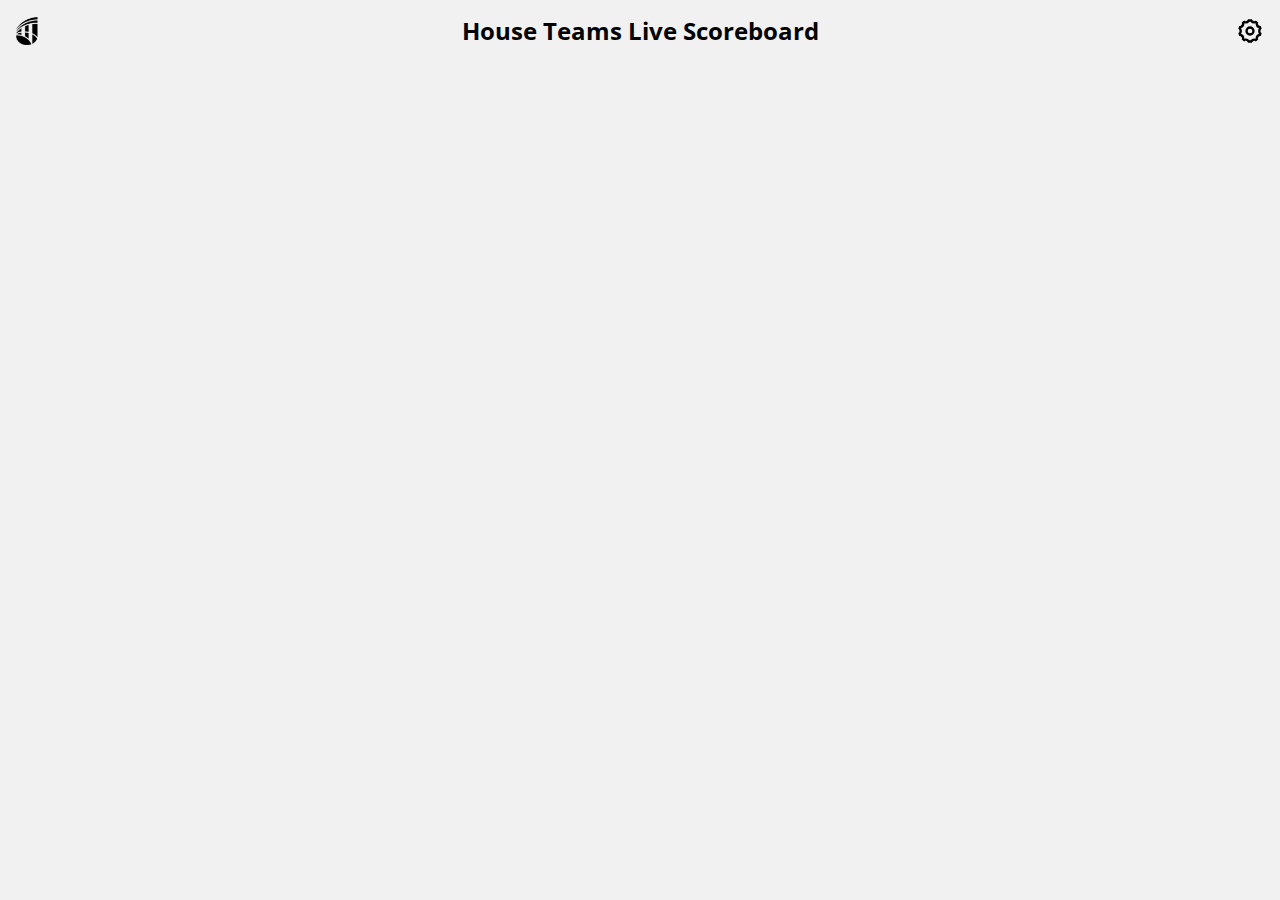
<file: index.html>
<!DOCTYPE html>
<html lang="en">
<head>
    <meta charset="UTF-8">
    <meta name="viewport" content="width=device-width, initial-scale=1.0">
    <title>House Scoreboard</title>
    <meta name="description" content="Live scoreboard for the Heathfield High School house teams. See overall scores for teams and standings for sports day, swimming carnival, and more.">
    <link rel="stylesheet" href="./common.css">
    <link rel="stylesheet" href="./toast.css">
    <link rel="stylesheet" href="./style2.css">
    <link rel="preload" href="./assets/cog-f.svg" as="image">
    <link rel="preload" href="./assets/logo-small-no-overlay.png" as="image">
</head>
<body>
    <header>
        <img class="headerLogo" id="Slogo" src="./assets/logo-small-black-overlay.png" draggable="false" onclick="window.location.href = 'https://hhs.sa.edu.au'"></img>
        <h3>House Teams Live Scoreboard</h3>
        <img class="headerLogo" id="Cog" src="./assets/cog.svg" draggable="false" onclick="showPopup()"></img>
    </header>

    <main>
		<div class="houseCard" id="greenCard">
            <div>
                <h1 class="position" id="greenPosition">1<sup>st</sup></h1>
            </div>
            <div>
                <h2 class="teamName" id="greenName">Onka</h2>
            </div>
            <div class="scoresContainer" id="greenScore">
                <h2 class="scores" id="greenPoints">3&nbspPoints</h2>
            </div>
        </div>

        <div class="houseCard" id="yellowCard">
            <div>
                <h1 class="position" id="yellowPosition">2<sup>nd</sup></h1>
            </div>
            <div>
                <h2 class="teamName" id="yellowName">Scott</h2>
            </div>
            <div class="scoresContainer" id="yellowScore">
                <h2 class="scores" id="yellowPoints">2&nbspPoints</h2>
            </div>
        </div>

        <div class="houseCard" id="redCard">
            <div>
                <h1 class="position" id="redPosition">3<sup>rd</sup></h1>
            </div>
            <div>
                <h2 class="teamName" id="redName">Cox</h2>
            </div>
            <div class="scoresContainer" id="redScore">
                <h2 class="scores" id="redPoints">1&nbspPoints</h2>
            </div>
        </div>

        <div class="houseCard" id="blueCard">
            <div>
                <h1 class="position" id="bluePosition">4<sup>th</sup></h1>
            </div>
            <div>
                <h2 class="teamName" id="blueName">Sturt</h2>
            </div>
            <div class="scoresContainer" id="blueScore">
                <h2 class="scores" id="bluePoints">0&nbspPoints</h2>
            </div>
        </div>

    </main>

    <div class="popup" id="popup">
        <div class="popup-header">
          <span class="popup-label">Options</span>
          <span class="close-btn" onclick="hidePopup()">𐌗</span>
        </div>
        <div class="popup-content">
          <button class="setting-btn" id="refreshButton" onclick="fetchScores('true')">Refresh Scores</button>
          <button class="setting-btn" id="contrastBtn">High Contrast</button>
          <button class="setting-btn" onclick="alert('Please email Josh.Newman429@schools.sa.edu.au for help with this website')">Help</button>
          <button class="setting-btn" id="manageBtn">Manage</button>
          <button class="setting-btn" id="licenseBtn">Legal</button>
        </div>
      </div>      

    <div id="custom-toast" class="toast">
        <span id="toast">Error getting scores. Are you connected to the internet?</span>
        <button id="dismiss-toast" onclick="dismissToast()">Dismiss</button>
        <button id="email-toast">Get Help</button>
    </div>

    <script src="./common.js"></script>
    <script src="./script.js"></script>
    <script src="./board.js"></script>
</body>
</html>
</file>
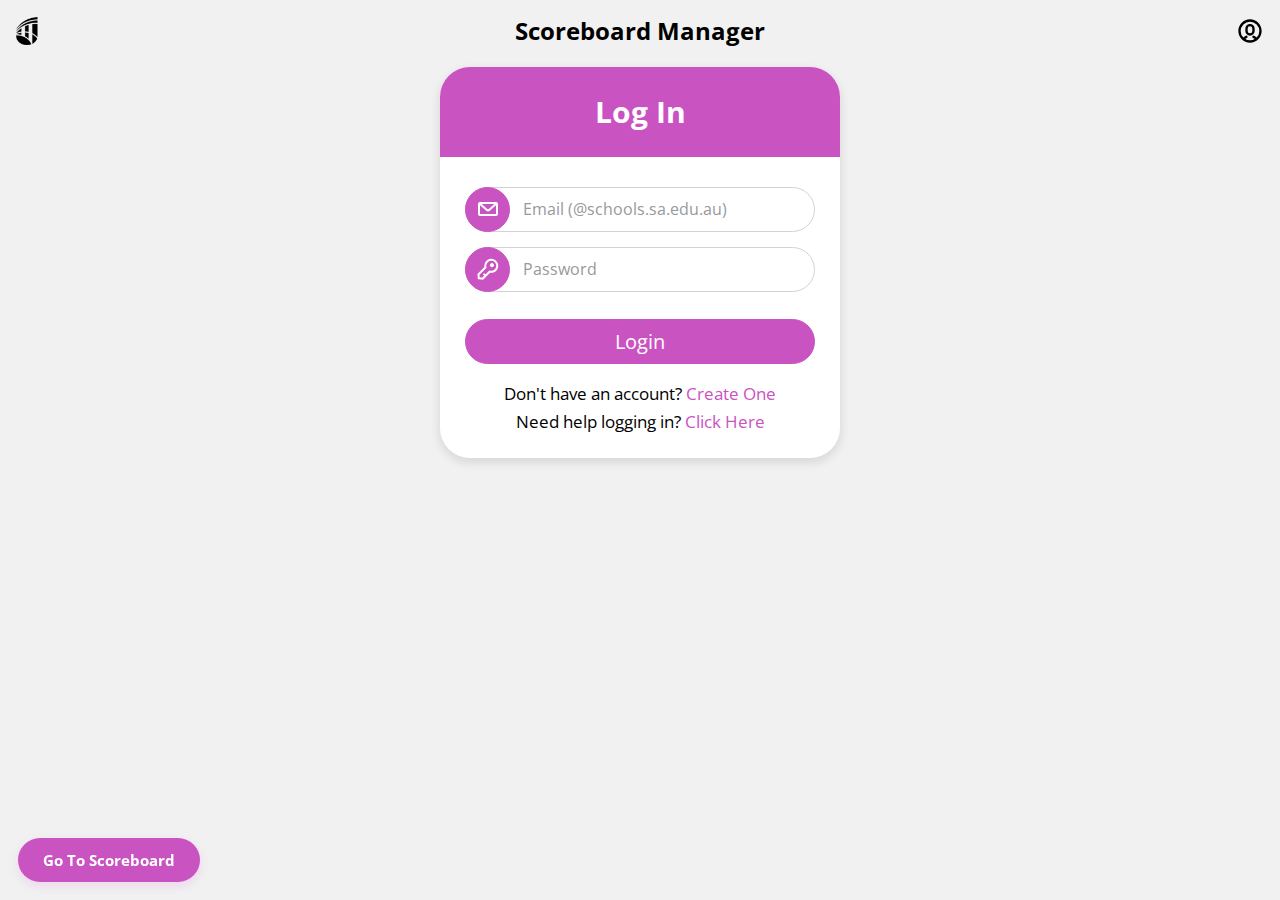
<file: admin/index.html>
<!DOCTYPE html>
<html lang="en">
<head>
    <meta charset="UTF-8">
    <meta name="viewport" content="width=device-width, initial-scale=1.0">
    <title>House Teams Scoreboard Manager</title>
    <link rel="stylesheet" href="../common.css">
    <link rel="stylesheet" href="../toast.css">
    <link rel="stylesheet" href="./manager.css">
    <link rel="preload" href="../assets/user-square.svg" as="image">
</head>
<body>
    <header>
      <img class="headerLogo" id="Slogo" alt="logo" src="../assets/logo-small-black-overlay.png" draggable="false" onclick="window.location.href = '..'">
      <h3>Scoreboard Manager</h3>
      <img class="headerLogo" id="Cog" src="../assets/user-circle.svg" alt="options" draggable="false" onclick="showPopup()">
    </header>
    
    <div id="login" class="container unauth">
        <div class="wrapper">
          <div class="title"><span>Log In</span></div>
          <form id="signinForm">
            <div class="row">
                <i class="icon">
                    <svg xmlns="http://www.w3.org/2000/svg" viewBox="-2 -5 24 24" width="28" fill="#ffffff"><path d="M3.598 2l5.747 5.12a1 1 0 0 0 1.33 0L16.423 2H3.598zM18 3.273l-5.994 5.341a3 3 0 0 1-3.992 0L2 3.254V12h16V3.273zM2 0h16a2 2 0 0 1 2 2v10a2 2 0 0 1-2 2H2a2 2 0 0 1-2-2V2a2 2 0 0 1 2-2z"></path></svg>
                </i>
              <input type="text" placeholder="Email (@schools.sa.edu.au)" name="email" required>
            </div>
            <div class="row">
                <i class="icon">
                    <svg xmlns="http://www.w3.org/2000/svg" viewBox="-1 -1 24 24" width="28" fill="currentColor"><path d="M8.612 16.337l3.746-3.747 1.027.183a5 5 0 1 0-4.039-4.039l.184 1.028-6.994 6.994.177 2.651 2.651.177 1.833-1.833-.707-.707a1 1 0 0 1 1.415-1.414l.707.707zm.707-13.435a7 7 0 1 1 3.715 11.84L6.137 21.64l-4.43-.295a1 1 0 0 1-.932-.932l-.295-4.43 6.898-6.898a6.992 6.992 0 0 1 1.94-6.183zm4.242 5.656A2 2 0 1 1 16.39 5.73a2 2 0 0 1-2.829 2.828z"></path></svg>
                </i>
              <input type="password" placeholder="Password" name="password" required>
            </div>
            <div style="display: none;" class="pass">Forgot password?</div>
            <div class="row button">
              <input type="submit" value="Login" id="loginButton">
            </div>
            <div class="signup-link sl-first">Don't have an account? <a onclick="showContainer('signup')">Create One</a></div>
            <div class="signup-link">Need help logging in? <a href="#" onclick="window.location.href = 'mailto:Josh.Newman429@schools.sa.edu.au'">Click Here</a></div>
          </form>
        </div>
      </div>

      <div id="signup" class="container unauth">
        <div class="wrapper">
          <div class="title"><span>Sign Up</span></div>
          <form id="signupForm">
            <div class="row">
              <i class="icon">
                <svg xmlns="http://www.w3.org/2000/svg" viewBox="-2 -5 24 24" width="28" fill="#ffffff"><path d="M3.598 2l5.747 5.12a1 1 0 0 0 1.33 0L16.423 2H3.598zM18 3.273l-5.994 5.341a3 3 0 0 1-3.992 0L2 3.254V12h16V3.273zM2 0h16a2 2 0 0 1 2 2v10a2 2 0 0 1-2 2H2a2 2 0 0 1-2-2V2a2 2 0 0 1 2-2z"></path></svg>
              </i>
              <input type="email" placeholder="Email (@schools.sa.edu.au)" name="email" id="signupEmail" required>
            </div>
            <div class="row">
              <i class="icon">
                <svg xmlns="http://www.w3.org/2000/svg" viewBox="-1 -1 24 24" width="28" fill="currentColor"><path d="M8.612 16.337l3.746-3.747 1.027.183a5 5 0 1 0-4.039-4.039l.184 1.028-6.994 6.994.177 2.651 2.651.177 1.833-1.833-.707-.707a1 1 0 0 1 1.415-1.414l.707.707zm.707-13.435a7 7 0 1 1 3.715 11.84L6.137 21.64l-4.43-.295a1 1 0 0 1-.932-.932l-.295-4.43 6.898-6.898a6.992 6.992 0 0 1 1.94-6.183zm4.242 5.656A2 2 0 1 1 16.39 5.73a2 2 0 0 1-2.829 2.828z"></path></svg>
              </i>
              <input type="password" placeholder="Password" name="password" required>
            </div>
            <div class="row">
              <i class="icon">
                <svg xmlns="http://www.w3.org/2000/svg" viewBox="-1 -1 24 24" width="28" fill="currentColor"><path d="M8.612 16.337l3.746-3.747 1.027.183a5 5 0 1 0-4.039-4.039l.184 1.028-6.994 6.994.177 2.651 2.651.177 1.833-1.833-.707-.707a1 1 0 0 1 1.415-1.414l.707.707zm.707-13.435a7 7 0 1 1 3.715 11.84L6.137 21.64l-4.43-.295a1 1 0 0 1-.932-.932l-.295-4.43 6.898-6.898a6.992 6.992 0 0 1 1.94-6.183zm4.242 5.656A2 2 0 1 1 16.39 5.73a2 2 0 0 1-2.829 2.828z"></path></svg>
              </i>
              <input type="password" placeholder="Confirm Password" name="confirmPassword" required>
            </div>
            <div class="row button">
              <input type="submit" value="Sign Up" id="signupButton">
            </div>
            <div class="signup-link sl-first" id="haveAccountLink">Already have an account? <a href="#" onclick="showContainer('login')">Log In</a></div>
            <div class="signup-link" id="helpSigningUpLink">Need help signing up? <a href="#" onclick="window.location.href = 'mailto:Josh.Newman429@schools.sa.edu.au'">Click Here</a></div>
          </form>
        </div>
      </div>
      
      <div id="awaitingapprovalcontainer" class="container">
        <div class="wrapper">
            <div class="title"><span>Welcome</span></div>
            <div class="containerChild">
              <p>Thanks for creating an account</p><br>
              <p>Your account is awaiting approval</p><br>
              <p>Refresh this page for updates</p>
              </div>
            </div>
        </div>
    </div>

      <div class="adminControls">
        <button id="defaultAdminButton" onclick="scoreButton()">Score</button>
        <button onclick="showContainer('contributions'); displayContributions();">Requests</button>
        <button onclick="showContainer('logs'); displayLogs();">History</button>
        <button onclick="showContainer('more')">More</button>
      </div>

      <div class="userControls">
        <button id="defaultUserButton" onclick="scoreButton()">Score</button>
        <button onclick="showContainer('logs'); displayLogs();">History</button>
        <button onclick="showContainer('myrequests'); displayPendingRequests();">My Requests</button>
      </div>

      <div id="score" class="container">
        <div class="wrapper">
          <div class="title"><span>Modify Scores</span></div>
            <div class="containerChild" id="updateScores">
              <p class="adminOnly">Values entered here will be added or subtracted to the respective teams. If you want to override scores instead, <a href="#" onclick="ors(); fetchScores();">click here</a></p>
              <p class="userOnly">Values entered here will be added or subtracted to the respective teams.</p><br>
              <div id="aOnka">
                <p>Onka (Green)</p><div class="inputLayer"><button class="adownArrow arrows">&#9660;</button><input class="cci" type="number"><button class="aupArrow arrows" >&#9650;</button></div>
            </div>
            <div id="aScott">
                <p>Scott (Yellow)</p><div class="inputLayer"><button class="adownArrow arrows">&#9660;</button><input class="cci" type="number"><button class="aupArrow arrows" >&#9650;</button></div>
            </div>
            <div id="aCox">
                <p>Cox (Red)</p><div class="inputLayer"><button class="adownArrow arrows" >&#9660;</button><input class="cci" type="number"><button class="aupArrow arrows" >&#9650;</button></div>
            </div>
            <div id="aSturt">
                <p>Sturt (Blue)</p><div class="inputLayer sturtInput"><button class="adownArrow arrows" >&#9660;</button><input class="cci" type="number"><button class="aupArrow arrows" >&#9650;</button></div>
                <p>Comment</p>
                <input type="text" id="comment"><br>
                <button onclick="sendScores('update')" class="cciButton" id="updateButton">Update Scores</button>
            </div>
          </div>
            <div class="containerChild" id="overrideScores">
              <p>You are about to <b>override</b> the scores. Values entered here will be used as the new score.</p><br> <p>This can cause issues if multiple people are changing scores simultaneously</p><br><p><a href="#" onclick="uds()">Click here to add to the scores instead</a></p><br> 
              <button id="gsfs" onclick="fetchScores()" class="cciButton">Get scores from server</button><br>
              <div id="Onka">
                <p>Onka (Green)</p><div class="inputLayer"><button class="downArrow arrows">&#9660;</button><input class="cci" type="number"><button class="upArrow arrows" >&#9650;</button></div>
            </div>
            <div id="Scott">
                <p>Scott (Yellow)</p><div class="inputLayer"><button class="downArrow arrows">&#9660;</button><input class="cci" type="number"><button class="upArrow arrows" >&#9650;</button></div>
            </div>
            <div id="Cox">
                <p>Cox (Red)</p><div class="inputLayer"><button class="downArrow arrows">&#9660;</button><input class="cci" type="number"><button class="upArrow arrows" >&#9650;</button></div>
            </div>
            <div id="Sturt">
                <p>Sturt (Blue)</p><div class="inputLayer sturtInput"><button class="downArrow arrows" >&#9660;</button><input class="cci" type="number"><button class="upArrow arrows" >&#9650;</button></div>
                <button onclick="sendScores('override'); disableButton('sendNewButton');" class="cciButton" id="sendNewButton">Override Server Scores</button>
            </div>
        </div>
      </div>
    </div>

    <div id="contributions" class="container">
      <div class="wrapper">
          <div class="title"><span>Requests</span></div>
          <div id="contributionsCC" class="containerChild">
            </div>
          </div>
      </div>
  </div>
  

  <div id="logs" class="container">
    <div class="wrapper">
      <div class="title"><span>History</span></div>
      <div id="logContainer" class="containerChild"></div>
  </div>
  </div>

      <div id="more" class="container">
        <div class="wrapper">
          <div class="title"><span>More</span></div>
          <div class="containerChild">
            <p>The functionality for these buttons is still a work in progress (:</p><br>
            <div class="moreListItem">View Detailed Logs ➜</div>
            <div class="moreListItem" onclick="showContainer('usermanager'); fetchUserLists();">Manage User Accounts ➜</div>
            <div class="moreListItem" onclick="usersButton()">Manage Admin Accounts ➜</div>
            <div class="moreListItem" style="cursor: not-allowed;">Manage Events ➜</div>
      </div>
      </div>
      </div>

      <div id="users" class="container">
        <div class="wrapper">
            <div class="title"><span>Manage Admin Users</span></div>
            <div class="containerChild" id="allUsers">
                <p class="backButton" onclick="showContainer('more')"><span class="leftArrow">↩</span> Go Back</p>
                <p>You can create links that people can use to create an account for this website. <a href="#" onclick="fetchInvites(); toggleAccessControlView()">View active invites</a></p><br>
                <p>Enter an email below to invite someone</p><input type="text" id="emailInput"> 
                <button class="cciButton" id="createInviteButton" placeholder="Email (@schools.sa.edu.au)" onclick="createInvite()">Invite</button><br><br>
                <p>The following people can currently sign into this website and edit scores:</p>
                <br><div id="userListDiv"><p id="userList"> </p></div>
            </div>
            <div class="containerChild" id="allInvites">
              <p class="backButton" onclick="toggleAccessControlView()"><span class="leftArrow">↩</span> Go Back</p>
                <div id="inviteListDiv"><p>The people below can create an account using their respective link. This account will have all permissions, including editing scores without approval:</p><br>
                <ul id="inviteList"></ul>
              </div>
            </div>
        </div>
    </div>

    <div id="usermanager" class="container">
      <div class="wrapper">
          <div class="title"><span>Manage Users</span></div>
          <div class="containerChild" id="usermanagerCC">
              <p class="backButton" onclick="showContainer('more')"><span class="leftArrow">↩</span> Go Back</p>
              <p>Emails are not verified. Please ensure the account creator is who you think it is.</p><br>
            
              <b>Awaiting Approval</b>
            <div class="innerUserManager" id="awaitingApprovalDiv">
              <div id="awaitingapprovallist"></div>
            </div>

            <b>Current User Accounts</b>
              <div class="innerUserManager" id="currentAccountsDiv">
              <div id="currentaccountslist"></div>
            </div>
          </div>
          </div>
          </div>
      </div>

    <div id="myrequests" class="container">
      <div class="wrapper">
          <div class="title"><span>My Requests</span></div>
          <div id="myrequestsinner" class="containerChild">
            <div>
              <b>Your pending requests to add scores are displayed below:</b>
            </div>
            <div id="myPendingRequestsList">
            </div>
      </div>
    </div>
    </div>

      <div class="popup" id="popup">
        <div class="popup-header">
          <span class="popup-label">Account</span>
          <span class="close-btn" onclick="hidePopup(); accountPopupTrigger.src = '../assets/user-circle.svg';">𐌗</span>
        </div>
        <div class="popup-content">
          <!---onclick="openPasswordModal(); dimScreen();"-->
          <button class="setting-btn" id="changePassword" style="cursor: not-allowed;">Change Password</button>
          <button class="setting-btn" onclick="signOut('device')" id="logOut">Log Out</button>
          <button class="setting-btn" onclick="signOut('everywhere')" id="logOutEverywhere">Log Out Everywhere</button>
        </div>
      </div>

      <div id="custom-toast" class="toast">
        <span id="toast">Error during authentication</span>
        <button id="dismiss-toast" onclick="dismissToast()">Dismiss</button>
        <button id="email-toast">Help</button>
      </div>
    
      <div id="pwModal" class="modal">
        <div class="modal-content">
          <span class="close" onclick="closePasswordModal(); undimScreen();">&times;</span>
          <h2>Change Password</h2><br>
          <div class="form-group">
            <label for="currentPassword">Current Password</label>
            <input type="password" id="currentPassword" name="currentPassword">
          </div>
          <div class="form-group">
            <label for="newPassword">New Password</label>
            <input type="password" id="newPassword" name="newPassword">
          </div>
          <div class="form-group">
            <label for="confirmNewPassword">Confirm New Password</label>
            <input type="password" id="confirmNewPassword" name="confirmNewPassword">
          </div><br>
          <button id="changePasswordBtn" onclick="changePassword()">Change Password</button>
        </div>
      </div>
      

    <a href="../" class="scoreboardButton">Go To Scoreboard</a>

    <script src="./accountmenu.js"></script>
    <script src="../common.js"></script>
    <script src="./manager.js"></script>
</body>
</html>
</file>
<file: common.css>
body {
    background-color: #f1f1f1;
    font-family: "Open Sans", sans-serif;
    font-size: 80%;
}

header {
    text-align: center;
    display: flex;
    flex-direction: row;
    justify-content: space-between;
    align-items: center;
    padding: 0;
    margin-bottom: 19.2px;
    margin-top: 14.4px;
}

/* Left icon */
header > *:first-child {
    margin-left: 8px;
}

/* Right icon */
header > *:nth-last-child(1) {
    margin-right: 8px;
}

h3 {
    font-size: 24px;
    margin: 0;
    padding-left: 8px;
    padding-right: 8px;
}

.headerLogo {
    height: 28px;
    width: auto;
    -webkit-user-drag: none;
    -khtml-user-drag: none;
    -moz-user-select: none;
    -ms-user-select: none;
    user-select: none;
    cursor: pointer;
}
</file>
<file: toast.css>
/*Bottom Popup*/

.toast {
    display: none;
    position: fixed;
    bottom: 20px;
    left: 50%;
    transform: translateX(-50%);
    padding: 10px 20px;
    background-color: #333;
    color: #fff;
    border-radius: 25px;
    box-shadow: 0 2px 5px rgba(0, 0, 0, 0.2);
    z-index: 999;
    font-family: "Open Sans", sans-serif;
}

.toast button {
    margin-left: 10px;
    background-color: #ca53c2;
    color: #fff;
    border: none;
    padding: 5px 10px;
    border-radius: 15px;
    cursor: pointer;
}

#custom-toast.show {
    display: block;
}

/*Cog Menu*/

.popup {
    display: flex;
    flex-direction: column;
    position: fixed;
    top: 71px;
    right: 20px;
    background-color: #333;
    padding: 20px;
    border-radius: 30px;
    color: white;
    font-family: "Open Sans", sans-serif;
    display: none;
    z-index: 1000;
}
  
.popup-header {
    display: flex;
    justify-content: space-between;
    align-items: center;
    margin-bottom: 0px;
}
  
.popup-label {
    font-size: 1.2em;
}
  
.close-btn {
    cursor: pointer;
}
  
.popup-content {
    margin-top: 10px;
    display: flex;
    flex-direction: column;
    padding-left: 10px;
    padding-right: 10px;
    padding-bottom: 0px;
    padding-top: 0px;
}
  
.setting-btn {
    background-color: white;
    color: black;
    padding: 8px 8px;
    border: none;
    width: 170px;
    border-radius: 20px;
    margin-bottom: 10px;
    cursor: pointer;
    transition: background-color 0.1s;
    max-height: 32px;
}

.setting-btn:hover {
    background-color: #ececec;
}

.setting-btn.active {
    background-color: #c5c5c5;
    color: #000;
    
}

.setting-btn.clicked {
    background-color: #c5c5c5;
}

/* Popup container styles */
.popup-container {
    position: fixed;
    top: 50%;
    left: 50%;
    transform: translate(-50%, -50%);
    background-color: #fff;
    border-radius: 25px;
    padding: 20px;
    box-shadow: 0 0 10px rgba(0, 0, 0, 0.2);
    z-index: 1000;
    max-width: 390px;
    overflow-wrap: anywhere;
}
  
.popup-container-close-btn {
    position: absolute;
    top: 20px;
    right: 20px;
    font-size: 16px;
    cursor: pointer;
}

@media screen and (max-width: 650px) {
    #popup {
        width: calc(100vw - 50px);
        position: absolute;
        top: 20%;
        left: auto;
        right: 5px;
        height: auto;
    }

    .setting-btn {
        width: 97%;
        align-items: center;
        margin-left: 1.5%;
        height: 50px;
        border-radius: 100px;
        font-size: 15px;
    }

    .popup-label,
    .close-btn {
        font-size: 20px;
        color: white;
    }
}

@media screen and (max-height: 800px) {
    .popup-container {
        left: calc(50% - 8.75px);
    }
}
</file>
<file: style2.css>
:root {
    --textcolour: #fff;
}

.toast,
main {
    display: none;
}

@font-face {
    font-family: "Open Sans";
    src: url(fonts/WOFF2/OpenSans-Bold.woff2) format("woff2"), url(fonts/WOFF/OpenSans-Bold.woff) format("woff");
    font-weight: 700;
    font-style: normal;
}

@font-face {
    font-family: "Open Sans";
    src: url(fonts/WOFF2/OpenSans-Regular.woff2) format("woff2"), url(fonts/WOFF/OpenSans-Regular.woff) format("woff");
    font-weight: 400;
    font-style: normal;
}

body {
    background-color: #f1f1f1;
    font-family: "Open Sans", sans-serif;
}

.houseCard {
    margin: 12px;
    flex: 1;
    background-color: #1f1f1f;
    border-radius: 44px;
    display: flex;
    flex-direction: column;
    padding: 0;
    height: auto;
    box-shadow: 0px 4px 10px 1px rgba(224, 16, 214, 0.1);

}

.position {
    justify-content: center;
    aspect-ratio: 1/1;
    border-radius: 800px;

    display: flex;
    align-items: center;
    margin: 0;
    font-size: 28px;
    color: var(--textcolour);

    width: 12px;
    height: 12px;
    margin-right: 8px;
    padding: 24px;
    margin-top: -8px;
    margin-left: -8px;
}

.teamName {
    justify-content: center;

    display: flex;
    align-items: center;
    margin: 0;
    color: var(--textcolour);

    font-size: 40px;
    margin-left: auto;
    margin-right: auto;
    margin-top: -48px;
    padding: 0;
    padding-right: 1.4vw;
}

.scores {
    height: 80%;

    margin: 0;
    font-size: 28px;
    display: flex;
    align-items: center;
    justify-content: center;
    margin-bottom: 4px;
    color: var(--textcolour);
    padding: 0;
    margin-top: 200px;
}

.scoresContainer {
    display: flex;
    flex-direction: row;
    justify-content: center;
    padding-right: 1.6vw; 
    margin-left: auto;
    margin-right: auto;
    margin-top: -4px; 
    margin-bottom: 5.6px; 
    padding-top: 17.5px;
    padding-top: 15px;
}

sup {
    margin-bottom: 16px;
}

@media screen and (min-width: 680px) { 
    .houseCard {
        flex-direction: row;
        width: 640px;
        height: 120px; 
        margin-left: calc(50vw - 320px);
    }

    .position {
        width: 16px;
        height: 16px; 
    }

    .teamName {
        margin-top: 0;
        font-size: 52px;
        padding-left: 16px; 
        padding-top: 20px; 
    }

    .scores {
        font-size: 32px;
        margin-top: 0px;
    }

    .scoresContainer {
        margin: 0;
        margin-left: auto;
        padding-right: 40px; 
    }
}

@media screen and (max-width: 680px) { 
    .scoresContainer {
		padding-top: 0px; 
        margin-top: -195px;
    }
}

#OnkaCard {
    background-color: #07ca78;
}

#ScottCard {
    background-color: #f1b900;
}

#CoxCard {
    background-color: #ef233c;
}

#SturtCard {
    background-color: #3a86ff;
}

#OnkaPosition {
    background-color: #06ac66;
}

#ScottPosition {
    background-color: #cc9c00;
}

#CoxPosition {
    background-color: #ce1d33;
}

#SturtPosition {
    background-color: #2e6bcc;
}

.high-contrast .scores,
.high-contrast .scoresContainer,
.high-contrast .teamName,
.high-contrast sup {
    color: black !important;
    -webkit-text-stroke: 1.5px white;
}

.high-contrast .scores {
    color: black !important;
    -webkit-text-stroke: 1.25px white;
}
</file>
<file: admin/manager.css>
@font-face {
    font-family: "Open Sans";
    src: url(../fonts/WOFF2/OpenSans-Bold.woff2) format("woff2"), url(../fonts/WOFF/OpenSans-Bold.woff) format("woff");
    font-weight: 700;
    font-style: normal;
}

@font-face {
    font-family: "Open Sans";
    src: url(../fonts/WOFF2/OpenSans-Regular.woff2) format("woff2"), url(../fonts/WOFF/OpenSans-Regular.woff) format("woff");
    font-weight: 400;
    font-style: normal;
}

body,
html {
    margin: 0;
    padding: 0;
    overflow-x: hidden;
    width: 100%;
    height: 100%;
    background-color: #f1f1f1;
}

a {
    color: #c850be;
}

canvas {
    display: none;
    width: 100vw;
    height: 100vh;
    position: absolute;
    top: 0;
    left: 0;
    z-index: 1;
}

* {
    margin: 0;
    padding: 0;
    box-sizing: border-box;
    font-family: "Open Sans", sans-serif;
}

::selection {
    background: #ff8de673;
}

.container {
    margin: 6px auto;   
    max-width: 440px;
    padding: 0 20px;
    z-index: 100;
    position: relative;
    display: none;
}

.unauth {
    margin: 2vh auto;   
}

.adminControls,
.userControls {
    max-width: 440px;
    padding: 0 20px 0 20px;
    margin-bottom: 0;
    border-radius: 10px;
    display: flex;
    justify-content: center;
    align-items: center;
    z-index: 999;
    display: none;
    position: relative;
    margin: auto;
    text-align: center;
}

.userControls button {
    width: 31%;
}

#sendNewButton {
    transition: transform 0.3s ease;
}

#inviteListDiv {
    max-height: 450px;
    overflow-y: scroll;
}

#userListDiv {
    max-height: 200px;
    overflow-y: scroll;
}

.inviteList {
    padding-bottom: 15px;
    font-size: 14px;
}

#createInviteButton {
    width: 75px;
}

.adminControls button,
.userControls button,
.cciButton,
.inviteButtons,
#contributions button,
#myPendingRequestsList button,
.innerUserManager button,
.modal button {
    background-color: #ca53c2;
    color: white;
    padding: 10px 20px;
    border: none;
    border-radius: 35px;
    cursor: pointer;
    transition: background-color 0.3s;
}

.innerUserManager div {
    margin-bottom: 10px;
}

.innerUserManager b:last-child {
    margin-bottom: -10px;
}

.adminControls button {
    width: 23%;
    padding-left: 0;
    padding-right: 0;
}

.inviteButtons,
#contributions button,
#myPendingRequestsList button,
.innerUserManager button {
    margin: 0 2px 0 2px;
}

#contributions button,
#myPendingRequestsList button {
    margin-bottom: 20px;
}

#gsfs,
#sendNewButton {
    width: 185px;
}

.adminControls button:hover,
.userControls button:hover,
.cciButton:hover,
.inviteButtons:hover,
#contributions button:hover,
#myPendingRequestsList button:hover,
.innerUserManager button:hover,
.modal button:hover {
    background-color: #b044af; 
}

.adminControls button.active,
.userControls button.active,
.cciButton:active,
.inviteButtons:active,
#contributions button:active,
#myPendingRequestsList button:active,
.innerUserManager button:active,
.modal button:active {
    background-color: #9c3d9b;
}

#overrideScores {
    display: none;
}

#gsfs {
    margin-bottom: 15px;
}

#allInvites {
    display: none;
}

.wrapper {
    width: 100%;
    background: #fff;
    border-radius: 30px;
    box-shadow: 0px 4px 10px 1px rgba(0, 0, 0, 0.1);
    position: relative;
}

.wrapper .title {
    height: 90px;
    background: #ca53c2;
    border-radius: 30px 30px 0 0;
    color: #fff;
    font-size: 30px;
    font-weight: 600;
    display: flex;
    align-items: center;
    justify-content: center;
}

.containerChild {
    padding: 20px 25px 20px 25px;
    text-align: center;
}

p {
    font-family: "Open Sans", sans-serif;
    font-size: 16px;
}

.arrows {
    height: 36px;
    width: 36px;
    background-color: #fff;
    border: none;
    border-radius: 100px;
    color: #000;
    border: 1px solid #aaa;
    transition: background-color 0.2s, color 0.2s;
}

.arrows.clicked {
    background-color: #ca53c2;
    color: #fff;
}

.arrows:hover {
    border-color: #ca53c2;
}

.downArrow,
.adownArrow {
    margin-right: 3px;
}

.upArrow,
.aupArrow {
    margin-left: 3px;
}

.cci {
    margin-bottom: 15px;
    text-align: center;
    margin-top: 5px;
}

.cci {
    margin-bottom: 10px;
    text-align: center;
}

#emailInput,
input[type="number"],
#comment,
.modal input {
    padding: 8px;
    border: 1px solid #aaa;
    border-radius: 100px;
    box-sizing: border-box;
    width: 50%;
    margin-bottom: 5px;
}

#emailInput:hover,
input[type="number"]:hover,
#comment:hover,
.modal input:hover {
    border-color: #ca53c2;
}

#emailInput:focus,
#comment:focus,
.modal input:focus {
    outline: none;
}

input[type="number"]:focus {
    font-weight: 700;
    outline: none;
}

#comment {
    width: calc(50% + 80px);
    margin-bottom: 10px;
    min-height: 36px;
    height: fit-content;
}

#emailInput,
input::-webkit-outer-spin-button,
input::-webkit-inner-spin-button {
  -webkit-appearance: none;
  margin: 0;
}

#emailInput,
input[type=number] {
  -moz-appearance: textfield;
  appearance: textfield;
}

#emailInput {
    width: 55%;
}

.sturtInput {
    margin-bottom: 5px;
}

.wrapper form {
    padding: 30px 25px 25px 25px;
}

.wrapper form .row {
    height: 45px;
    margin-bottom: 15px;
    position: relative;
}

.wrapper form .row input {
    height: 100%;
    width: 100%;
    outline: none;
    padding-left: 57px;
    border-radius: 500px;
    border: 1px solid lightgrey;
    font-size: 16px;
    transition: all 0.3s ease;
}

form .row input:focus {
    border-color: #ca53c2;
}

form .row input::placeholder {
    color: #999999;
}

.wrapper form .row i {
    position: absolute;
    width: 45px;
    height: 100%;
    color: #fff;
    font-size: 18px;
    background: #ca53c2;
    border: 1px solid #ca53c2;
    border-radius: 500px 500px 500px 500px;
    display: flex;
    align-items: center;
    justify-content: center;
}

.icon svg {
    width: 24px;
}

.wrapper form .pass {
    margin: -8px 0 20px 0;
}

.wrapper form .pass a {
    color: #ca53c2;
    font-size: 17px;
    text-decoration: none;
}

.wrapper form .pass a:hover {
    text-decoration: underline;
}

.wrapper form .button input {
    color: #fff;
    font-size: 20px;
    font-weight: 500;
    padding-left: 0px;
    background: #ca53c2;
    border: 1px solid #ca53c2;
    cursor: pointer;
}

form .button input:hover {
    background: #a945a2;
}

.wrapper form .signup-link {
    text-align: center;
    font-size: 17px;
}

.wrapper form .signup-link a {
    color: #ca53c2;
    text-decoration: none;
}

form .signup-link a:hover {
    text-decoration: underline;
}

#haveAccountLink {
    padding-top: 0px;
    margin-top: 0px;
}

#helpSigningUpLink {
    margin-top: 0;
    padding-top: 0;
}

#updateButton {
    width: 131px;
}

.sl-first {
    padding: 15px 0 5px 0;
}

#loginButton {
    margin-top: 12.5px;
    margin-bottom: 3px;
}

#noAccountLink {
    padding: 0;
    margin-top: 3px;
}

.scoreboardButton {
    position: fixed;
    bottom: 18px;
    left: 18px;
    background-color: #ca53c2;
    color: white;
    padding: 12px 25px;
    border-radius: 50px;
    text-decoration: none;
    font-size: 15px;
    font-weight: bold;
    transition: background-color 0.3s;
    z-index: 999;
    box-shadow: 0px 4px 10px 1px rgba(224, 16, 214, 0.1);
}

.scoreboardButton:hover {
    background-color: #9c3d9b;
}

header > *:first-child {
    margin-left: 16px;
}

header > *:nth-last-child(1) {
    margin-right: 16px;
}

.logDate {
    font-weight: bold;
    font-size: 16px;
    margin-top: 5px;
}

.logDate:first-of-type {
    margin-top: -5px;
}
  
.logDetails {
    padding-bottom: 5px;
    font-size: 16px;
    user-select: none;
    color: #9c3d9b;
}

.logSummary {
    color: black;
}

#logContainer {
    max-height: 450px;
    overflow-y: scroll;
    padding: 20px 4px 20px 20px;
}

.moreListItem {
    width: 90%;
    height: 50px;
    align-items: center;
    margin: auto 5% auto 5%;
    border-color: #ca53c2;
    border-radius: 30px;
    border-width: 1px;
    border-style: solid;
    text-align: center;
    display: flex;
    align-items: center;
    justify-content: center;
    font-size: 16px;
    user-select: none;
    cursor: pointer;
    margin-bottom: 10px;
}

.moreListItem:hover {
    background-color: #ca53c2;
    color: white;
    transition: ease 0.3s;
}

.backButton {
    margin-top: -5px;
    margin-bottom: 10px;
    text-align: left;
    font-weight: 700;
    cursor: pointer;
    max-width: 100px;
}

.backButton:hover {
    color: #ca53c2;
}

#contributionsCC,
#myrequestsinner {
    max-height: 500px;
    overflow-y: scroll;
    padding-left: 38px;
    padding-bottom: 5px;
}

#contributionsCC li,
#myPendingRequestsList li {
    list-style: disc inside;
    font-size: 16px;
    margin: 0 5px 0 5px;
}

#contributionsCC li:last-child,
#myPendingRequestsList:last-child {
    margin-bottom: 10px;
}

#contributionsCC li:first-child,
#myPendingRequestsList :first-child {
    margin-top: 5px;
}

#contributionsCC p {
    margin-top: 10px;
}

#contributionsCC b,
#myrequestsinner {
    font-size: 16px;
    margin-bottom: 0px;
}

#myPendingRequestsList b,
#usermanagerCC {
    font-size: 16px;
}

.innerUserManager:first-of-type {
    margin-bottom: 25px;
    padding-left: 14px;
}

#myrequestsinner button {
    margin-top: 10px;
}

.pendingRequests {
    padding-top: 10px;
    margin-bottom: -10px;
}

#usermanager b {
    font-size: 16px;
}

#awaitingApprovalDiv {
    max-height: 120px;
    overflow-y: scroll;
}

#currentAccountsDiv {
    max-height: 220px;
    overflow-y: scroll;
}

.modal {
    width: 400px;
    background-color: white;
    border-radius: 25px;
    font-size: 16px;
    padding: 20px;
    position: absolute;
    left: calc(50vw - 200px);
    display: none;
    top: 25vh;
    z-index: 1001;
}

.modal input {
    margin: 5px;
}

.close {
    color: #aaa;
    float: right;
    font-size: 28px;
    font-weight: bold;
}

.close:hover,
.close:focus {
    color: black;
    text-decoration: none;
    cursor: pointer;
}

.modal input {
    width: 95%;
}


@media screen and (max-width: 650px) {
    canvas {
        display: none;
    }

    .modal {
        width: 95vw;
        left: 2.5vw;
    }

    body,
    html {
        overflow: scroll;
    }
    
    .container {
        margin-top: 10px;
        padding: 0 5px 0 5px;
    }

    .adminControls,
    .userControls {
        padding: 0 5px 0 5px;
    }

    .scoreboardButton {
        display: none;
    }

    .popup-container {
        width: calc(100vw - 20px);
    }

    #logContainer,
    #contributionsCC {
        padding: 20px 10px 20px 10px;
    }

    .innerUserManager,
    #awaitingApprovalDiv,
    #currentAccountsDiv {
        padding-left: 0px;
    }

    #popup {
        width: calc(100vw - 50px);
        position: absolute;
        top: 20%;
        left: auto;
        right: 5px;
    }

    .setting-btn {
        width: 97%;
        align-items: center;
        margin-left: 1.5%;
        height: 50px;
        border-radius: 100px;
        font-size: 15px;
    }

    .popup-label,
    .close-btn {
        font-size: 20px;
        color: white;
    }
}

@media screen and (max-height: 800px) {
    .container {
    margin-bottom: 20vh;
    }

    .adminControls,
    .userControls {
        padding: 0 10px;
    }
    
}

.container {
    display: none;
}

.adminOnly {
    display: none;
}
</file>
